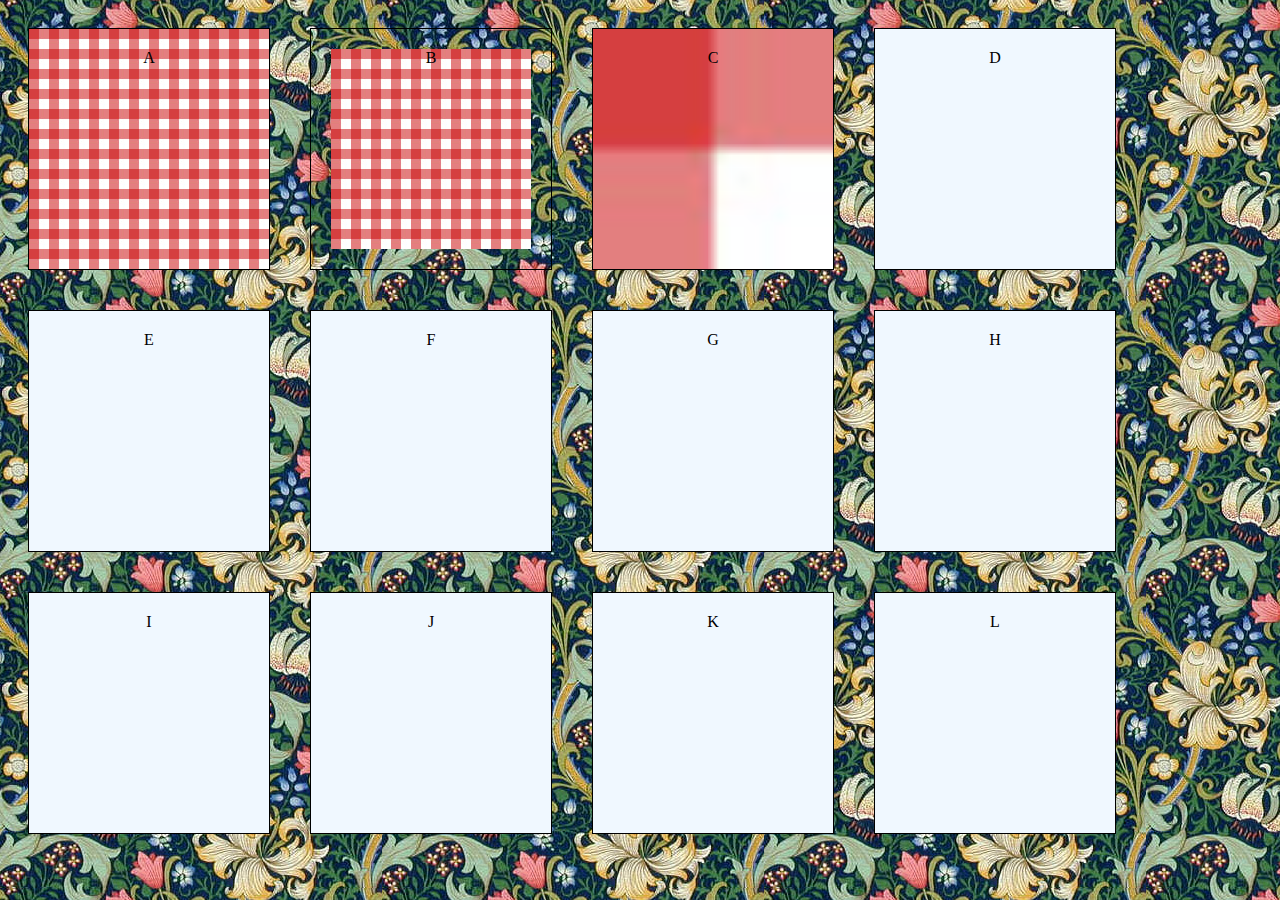
<file: index.html>
<!DOCTYPE html>
<html lang="en">
<head>
    <meta charset="UTF-8">
    <meta http-equiv="X-UA-Compatible" content="IE=edge">
    <meta name="viewport" content="width=device-width, initial-scale=1.0">
    <title>Tarea 17</title>
    <link rel="stylesheet" href="./css/style.css">
</head>
<body>
    <div id="boxA">A</div>
    <div id="boxB">B</div>
    <div id="boxC">C</div>
    <div>D</div>
    <div>E</div>
    <div>F</div>
    <div>G</div>
    <div>H</div>
    <div>I</div>
    <div>J</div>
    <div>K</div>
    <div>L</div>
</body>
</html>
</file>
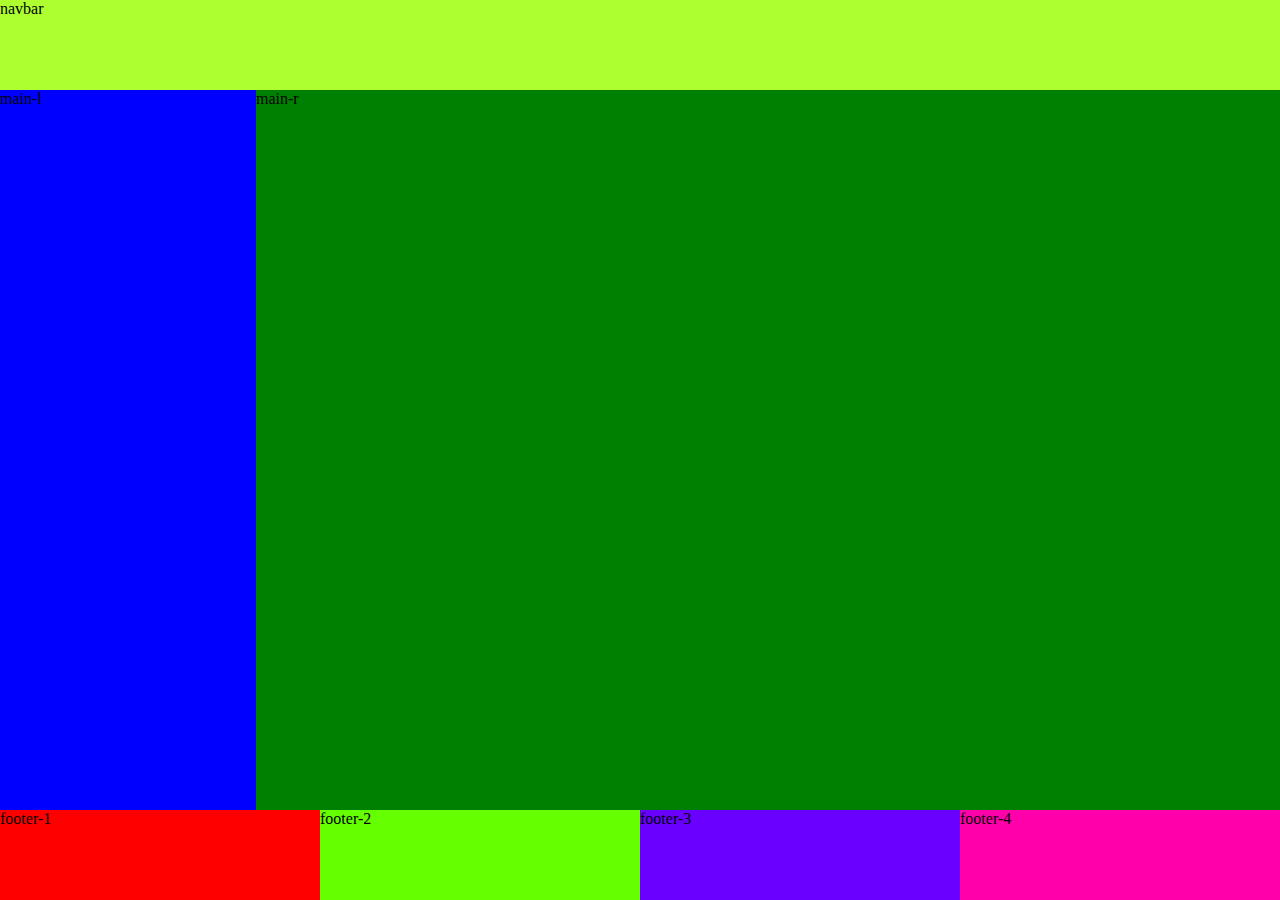
<file: pages/flex.html>
<!DOCTYPE html>
<html lang="en">
<head>
    <meta charset="UTF-8">
    <meta http-equiv="X-UA-Compatible" content="IE=edge">
    <meta name="viewport" content="width=device-width, initial-scale=1.0">
    <title>Document</title>
    <link rel="stylesheet" href="../css/flex.css">
    <link rel="shortcut icon" href="../img/3561855_cry_emoticon_emotion_face_sad_icon.png" type="image/x-icon">
    
</head>
<body>
    <!-- contenedor principal -->
    <div class="container">
        <!-- barra de navegación -->
        <div id="navbar" class="def">navbar</div>
        <!-- contenedor principal fex 2 col -->
        <div id="main">
            <div id="main-l">main-l</div>
            <div id="main-r">main-r</div>
        </div>
        <!-- footer flex 4 col -->
        <div id="footer" class="def">
            <div id="footer-1" class="footer-def">footer-1</div>
            <div id="footer-2" class="footer-def">footer-2</div>
            <div id="footer-3" class="footer-def">footer-3</div>
            <div id="footer-4" class="footer-def">footer-4</div>
        </div>
    </div>
</body>
</html>
</file>
<file: css/style.css>
body {
    background-image: url('../img/ac.jpg');
}

div {
    width: 200px;
    height: 200px;
    background-color: aliceblue;
    border: solid black 1px;
    float: left;
    margin: 20px;
    padding: 20px;
    text-align: center;
}

#boxA {
    background-image: url('../img/back_mantel.jpg');
}

#boxB {
    background-color: aliceblue;
    background-image: url('../img/back_mantel.jpg');
    background-clip: content-box;
}

#boxC {
    background-image: url('../img/back_mantel.jpg');
    background-size:cover;
}
</file>
<file: css/flex.css>
body {
    background-color: aqua;
    margin: 0;
}

.container {
    background-color: red;
    height: 100vh;
}

.def {
    height: 10vh;
}

#navbar {
    background-color: greenyellow;
    
}

#main {
    background-color: violet;
    height: 80vh;
    display: flex;
}

#footer {
    background-color: orange;
    display: flex;
}

#main-l {
    background-color: blue;
    width: 20vw;
}

#main-r {
    background-color: green;
    width: 80vw;
}

.footer-def {
    width: 25vw;
}

/* footer background  */

#footer-1 {
    background-color: red;
}

#footer-2 {
    background-color: rgb(102, 255, 0);
}

#footer-3 {
    background-color: rgb(106, 0, 255);
}

#footer-4 {
    background-color: rgb(255, 0, 170);
}
</file>
